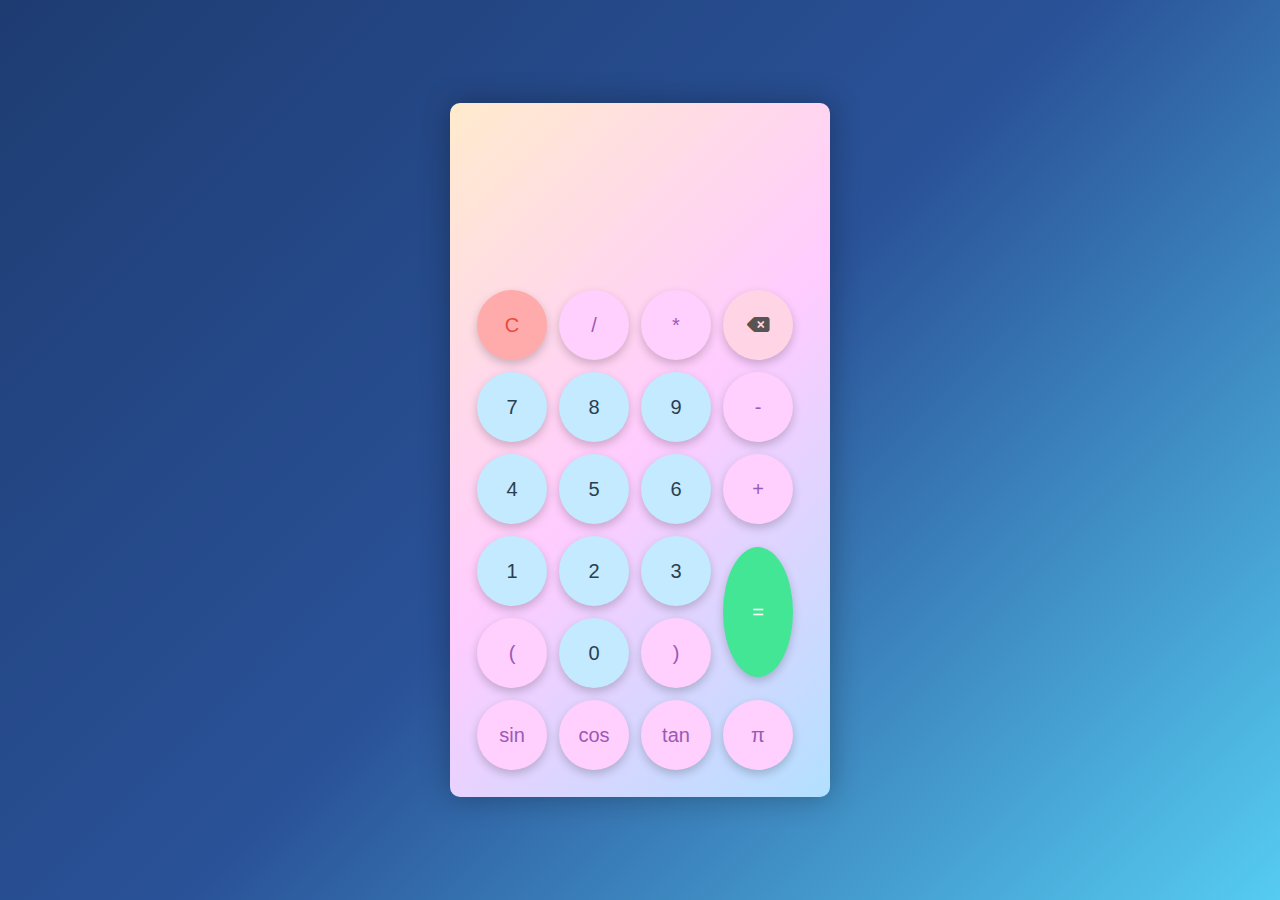
<file: calculator.html>
<!DOCTYPE html>
<html lang="en">

<head>
    <meta charset="UTF-8">
    <meta name="viewport" content="width=device-width, initial-scale=1.0">
    <title>Calculator</title>
    <link rel="stylesheet" href="styles.css">
    <link rel="stylesheet" href="https://cdnjs.cloudflare.com/ajax/libs/font-awesome/6.0.0-beta3/css/all.min.css">
</head>

<body>
    <div class="container">
        <div class="calculator">
            <div class="theme-toggler active">
                <i class="toggler-icon"></i>
            </div>
            <div class="display-screen">
                <div id="display"></div>
                <div id="result"></div>
            </div>
            <div class="button">
                <table>
                    <tr>
                        <td><button class="operators" id="clear">C</button></td>
                        <td><button class="operators" id="/">/</button></td>
                        <td><button class="operators" id="*">*</button></td>
                        <td><button class="operators" aria-label="Backspace" id="backspace"><i
                                    class="fas fa-backspace"></i></button></td>
                    </tr>
                    <tr>
                        <td><button class="number" id="7">7</button></td>
                        <td><button class="number" id="8">8</button></td>
                        <td><button class="number" id="9">9</button></td>
                        <td><button class="operators" id="-">-</button></td>
                    </tr>
                    <tr>
                        <td><button class="number" id="4">4</button></td>
                        <td><button class="number" id="5">5</button></td>
                        <td><button class="number" id="6">6</button></td>
                        <td><button class="operators" id="+">+</button></td>
                    </tr>
                    <tr>
                        <td><button class="number" id="1">1</button></td>
                        <td><button class="number" id="2">2</button></td>
                        <td><button class="number" id="3">3</button></td>
                        <td rowspan="2"><button class="equal" id="equal">=</button></td>
                    </tr>
                    <tr>
                        <td><button class="operators" id="(">(</button></td>
                        <td><button class="number" id="0">0</button></td>
                        <td><button class="operators" id=")">)</button></td>
                    </tr>
                    <tr>
                        <td><button class="operators" id="sin">sin</button></td>
                        <td><button class="operators" id="cos">cos</button></td>
                        <td><button class="operators" id="tan">tan</button></td>
                        <td><button class="operators" id="pi">π</button></td>
                    </tr>
                </table>
            </div>
        </div>
    </div>
    <script src="script.js"></script>
</body>

</html>
</file>
<file: styles.css>
* {
        padding: 0;
        margin: 0;
        box-sizing: border-box;
        outline: 0;
        transition: all 0.5s ease;
    }

    body {
        font-family: sans-serif;
        background-image: linear-gradient(135deg, #1e3c72, #2a5298, #56ccf2);
        height: 100vh;
        display: flex;
        align-items: center;
        justify-content: center;
    }

    a {
        text-decoration: none;
        color: #fff;
    }

    .container {
        height: 100vh;
        width: 100vw;
        display: grid;
        place-items: center;
    }

    .calculator {
        background: linear-gradient(135deg, #ffebcd, #ffccff, #b2e0ff);
        /* A gradient combining light peach, light pink, and soft blue */
        position: relative;
        padding: 20px;
        border-radius: 10px;
        box-shadow: 0 0 30px rgba(0, 0, 0, 0.3);
        width: auto;
        height: auto;
    }

    #display {
        margin: 0 10px;
        height: 140px;
        width: 320px;
        /* Increased width */
        max-width: 320px;
        /* Increased max-width */
        display: flex;
        align-items: flex-end;
        justify-content: flex-end;
        font-size: 30px;
        margin-bottom: 20px;
        color: #0a1e23;
        overflow-x: scroll;
        padding-right: 10px;
    }


    #display::-webkit-scrollbar {
        height: 3px;
        background-color: #ddd;
    }

    #result {
        font-size: 24px;
        /* Font size for the result */
        color: #007bff;
        /* Color for result text */
        margin-bottom: 20px;
        /* Space between display and buttons */
        text-align: right;
        /* Align result text to the right */
    }

    button {
        height: 70px;
        width: 70px;
        border: none;
        border-radius: 50%;
        margin: 5px;
        font-size: 20px;
        cursor: pointer;
        transition: all 200ms ease;
        box-shadow: 0 4px 10px rgba(0, 0, 0, 0.2);
    }

    button:hover {
        transform: scale(1.1);
        box-shadow: 0 6px 15px rgba(0, 0, 0, 0.3);
    }

    button#equal {
        height: 130px;
    }

    .calculator button#clear {
        background-color: #ffabab;
        color: #e74c3c;
    }

    .calculator button.number {
        background-color: #c3eaff;
        color: #2c3e50;
    }

    .calculator button.operators {
        background-color: #ffd0fd;
        color: #9b59b6;
    }

    .calculator button.equal {
        background-color: #42e695;
        color: #ffffff;
    }

    .calculator button#backspace {
        color: #555;
        background-color: #ffd5e5;
    }

    @media (max-width: 480px) {
        #display {
            font-size: 24px;
            padding: 10px;
        }

        button {
            width: 50px;
            height: 50px;
            font-size: 18px;
        }
    }
</file>
